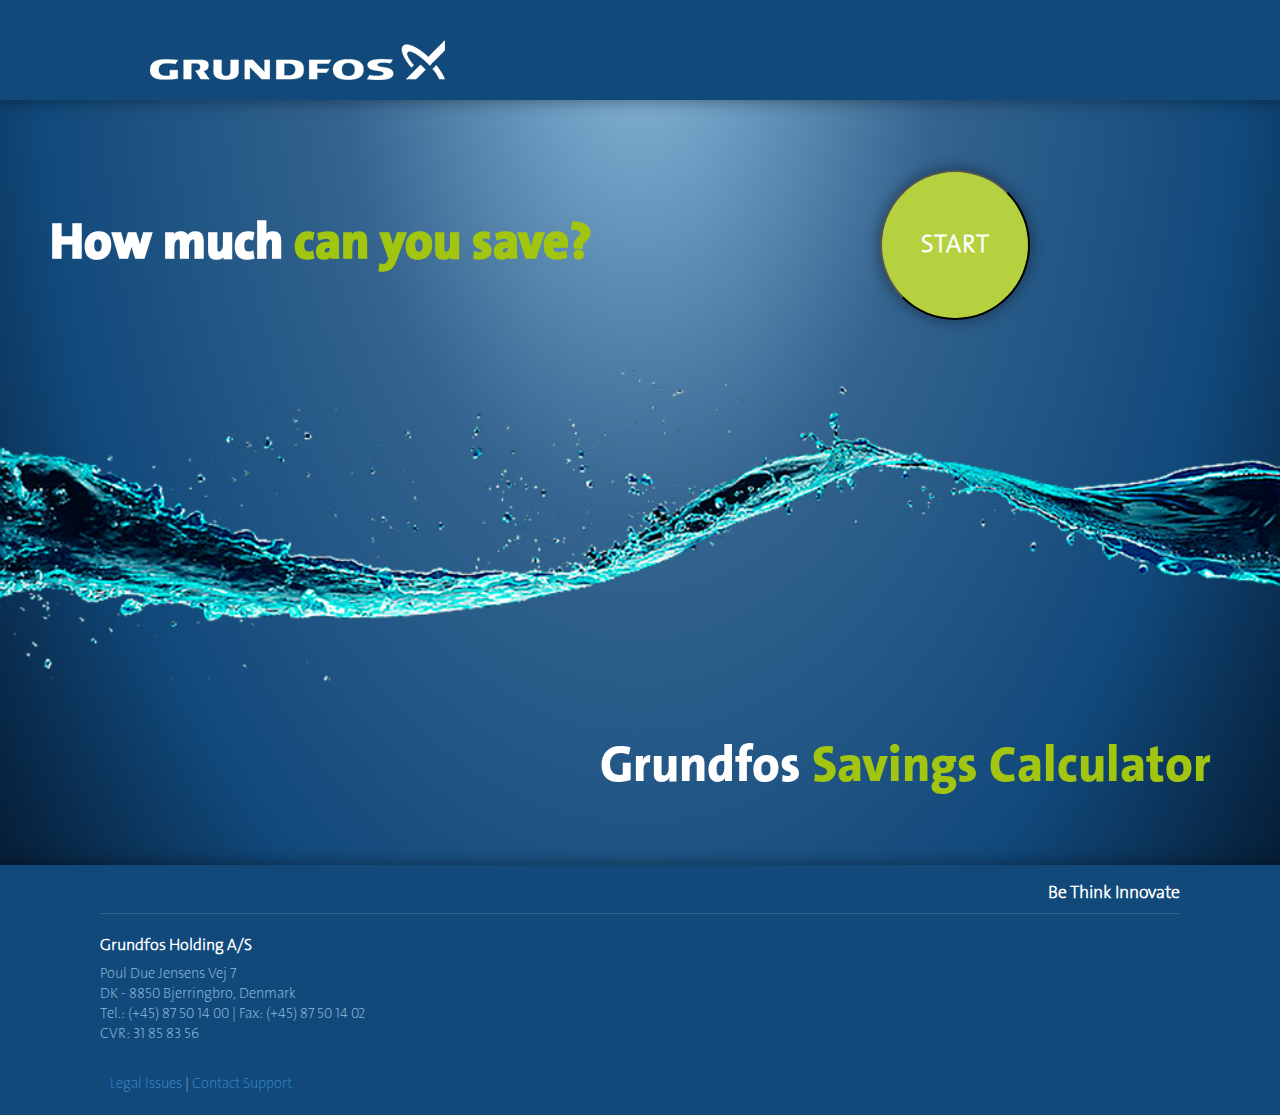
<file: startpage.html>
<!DOCTYPE html>
<html lang="da">
    <head>
        <title>Grundfos Savings Calculator</title>
        <meta name="description" content="">
        <meta charset="UTF-8">
        <meta name="viewport" content="width=device-width, initial-scale=1">
        <link rel="stylesheet" type="text/css" href="style/style.css">
    </head>

    <body>
        <header>
            <div class="widthwrapper">
                <a href="http://www.grundfos.com/"><img src="img/logo.png" id="desklogo"></a>
            </div>
        </header>

        <main>
            <div class="container">
                <h1 id="landingh1">How much <span class="highlight"> can you save?</span> </h1>
                <a href="index.php"><button type="button" class="startbutton">START</button></a>
                <img src="img/attencion.png">
                <p class="psave"> Grundfos <span class="highlight"> Savings Calculator</span> </p>

            </div>
        </main>
        <footer>
            <div class="widthwrapper">
                <h3>Be Think Innovate</h3>
                <div class="line"></div>
                <h4>Grundfos Holding A/S</h4>
                <ul>
                    <li>Poul Due Jensens Vej 7</li>
                    <li>DK - 8850 Bjerringbro, Denmark</li>
                    <li>Tel.: (+45) 87 50 14 00 | Fax: (+45) 87 50 14 02</li>
                    <li>CVR: 31 85 83 56</li>
                </ul>
                <ul id="legal">
                    <li><a href="http://www.grundfos.com/navfooter/legal-issues.html">Legal Issues</a></li>
                    <li>|</li>
                    <li><a href="http://www.grundfos.com/nav/contact.html">Contact Support</a></li>
                </ul>

            </div>
        </footer>       
    </body>
</html>
</file>
<file: style/style.css>
/* reset */
* {
    margin: 0;
    padding: 0;
}

/* font */

@font-face {
    font-family: 'grundfosP';
    src: url('font/GrundfosTheSansV2OT-2XL.otf');
}
@font-face {
    font-family: 'grundfosBold';
    src: url('font/GrundfosTheSansV2OT-8XB.otf');
}


/* header */

header {
    height: 100px; 
    background: #11497b;
    box-shadow: 0 0 15px 1px rgba(0, 0, 0, 0.4);

}

.widthwrapper {
    max-width: 1080px;
    width: 100%;
    margin: auto;
}

#desklogo {
    margin-top: 40px;
    margin-left: 50px;

}


/* body */

body {
    overflow-x: hidden;
    background: radial-gradient(at top,#8cbbdd,#34648f,#11497b,#000916);

}

/* startpage-styling */

#landingh1 {
    max-width: 600px;
    font-family: 'grundfosBold';
    font-size: 50px;
    margin-top: 30px;
    margin-left: 50px;
    color: white;  
    display: inline-block  
}

.psave{
    margin-left: 600px;
    padding-bottom: 30px;
    font-family: 'grundfosBold';
    font-size: 50px;
    color: white;
}

.highlight{
    color: #a2c510; 
}

.container{
    width: 100%;
    padding-top: 70px;
    padding-bottom: 30px;
}

.container img{
    width: 100%;
    padding-top: 50px;
    padding-bottom: 50px;
}

.container a{
    text-decoration: none;
}

.startbutton{
    width: 150px;
    height: 150px;
    float:right;
    margin-right: 250px;
    background: #b5d140;
    font-weight: bold;
    color: white;
    cursor: pointer;
    border-radius: 50%;
    font-family: 'grundfosP';
    font-size: 25px;
    letter-spacing: 1px;
    box-shadow: 0 0 15px 1px rgba(0, 0, 0, 0.4);
}

.psave{
    margin-left: 600px;
    padding-bottom: 30px;
    font-family: 'grundfosBold';
    font-size: 50px;
    color: white;
}

.highlight{
    color: #a2c510; 
}

.container{
    width: 100%;
    padding-top: 70px;
    padding-bottom: 30px;
}

.container img{
    width: 100%;
    padding-top: 50px;
    padding-bottom: 50px;
}

.container a{
    text-decoration: none;
}

.startbutton{
    width: 150px;
    height: 150px;
    float:right;
    margin-right: 250px;
    background: #b5d140;
    font-weight: bold;
    color: white;
    cursor: pointer;
    border-radius: 50%;
    font-family: 'grundfosP';
    font-size: 25px;
    letter-spacing: 1px;
    box-shadow: 0 0 15px 1px rgba(0, 0, 0, 0.4);
}


.startbutton:hover{
    background: #a2c510;
}

/* input form (http://codepen.io/anon/pen/apaYZR)*/

/*form styles*/
#msform {
    width: 80%;
    margin: auto;
    margin-top: 80px;
    margin-bottom: 160px;
    text-align: center;
    position: relative;
}
#msform fieldset {
    background: white;
    border: 0 none;
    border-radius: 3px;
    box-shadow: 0 0 15px 1px rgba(0, 0, 0, 0.4);
    padding: 20px 30px;
    box-sizing: border-box;
    width: 80%;
    margin: 0 10%;
    min-height: 500px;

    /*stacking fieldsets above each other*/
    position: relative;
}
/*Hide all except first fieldset*/
#msform fieldset:not(:first-of-type) {
    display: none;
}

/*buttons*/
#msform .action-button {
    width: 130px;
    background: #3386c3;
    font-weight: bold;
    color: white;
    border: 0 none;
    border-radius: 1px;
    cursor: pointer;
    padding: 7px 5px;
    margin: 10px 5px;
    position: relative;
    z-index: 2;
}

.buttondisable {
    position: absolute;
    bottom:0;
    right: 0;
    width: 50%;
    height: 100px;
    z-index: 3;
}

.disabled {
    background: #747474 !important;
}


#msform .action-button:hover, #msform .action-button:focus {
    background: #0068b4;
}



/*progressbar*/
#progressbar {
    margin-bottom: 30px;
    overflow: hidden;
    /*CSS counters to number the steps*/
    counter-reset: step;
}
#progressbar li {
    list-style-type: none;
    color: white;
    text-transform: uppercase;
    font-size: 13px;
    width: 20%;
    float: left;
    position: relative;
    font-family: grundfosP;

}
#progressbar li:before {
    content: counter(step);
    counter-increment: step;
    width: 40px;
    line-height: 40px;
    display: block;
    font-size: 15px;
    font-weight: bold;
    color: #333;
    background: white;
    border-radius: 40px;
    margin: 5px auto 5px auto;


}
/*progressbar connectors*/
#progressbar li:after {
    content: '';
    width: 100%;
    height: 5px;
    background: white;
    position: absolute;
    left: -50%;
    top: 17px;
    z-index: -1; /*put it behind the numbers*/
    margin-top: 5px;

}
#progressbar li:first-child:after {
    /*connector not needed before the first step*/
    content: none; 
}
/*marking active/completed steps green*/
/*The number of the step and the connector before it = green*/
#progressbar li.active:before,  #progressbar li.active:after{
    background: #a2c510;
    color: white;
}


/* input fields */

.fieldsetwrapper {
    text-align: left;
    min-height: 420px;
    display: block;
}
.inputwrapper {
    width: 42%;
    margin-left: 2%;
    padding-top: 50px;
    display: inline-block;
}



.inputwrapper > input, input {
    height: 40px;
    margin-top: 8px;
    margin-bottom: 15px ;
    outline: none;
    border-radius: 0px ;
    font-size: 16px ;
    font-family: grundfosP;
    background-color: #f2f2f2;
    color: #b7b6b6;

    padding: 15px;
    border: 1px solid #ccc;


    width: 100%;
    box-sizing: border-box;
    color: #2C3E50;

}

#techinput > input {
    width:95%;
    display: inline-block;
}

.inputwrapper > input:focus {
    border-color: #727272 ;
}

.inputwrapper select {
    width: 100%;
    height: 40px;
    margin-top: 5px;
    margin-bottom: 15px;
    outline: none;
    border-radius: 0px;
    padding-left: 10px;
    font-size: 16px;
    font-family: grundfosP;
    background-color: #f2f2f2;
    color: #777;
}

.inputwrapper select:focus {
    border-color: #727272 ;
}

#pumpusage {
    margin-top: 8px;
    min-height: 110px;
    max-height: 150px !important;
    outline: none;
    border-radius: 0px;
    font-size: 14px;
    font-family: grundfosP;
    background-color: #f2f2f2;

    color: #b7b6b6;
    resize: vertical;
    width: 93.5%;
    padding: 3%;
}
#pumpusage:focus {
    border-color: #727272 ;
    color: #727272;
}
#pumplocationoption {
    display: none;
}
.inputwrapper > label {
    font-family: grundfosP;
    font-size: 1em;
}




/* visual guide */

.guidewrapper {
    position: relative;
    display: none;
    width: 44%;
    height: 100%;
    float:right;
    margin-right: 4%;
    margin-top: 5%;


}

.guidewrapper img {
    position: absolute;
    top: 0;
    left: 0;

    border: none;
    outline: none;
    width: 100%;
    height: 340px;
    z-index: 3;
}

.productimg {
    display:none;
}

.productimg[src] {
    display: block;
    z-index: 2;
}
#inputidimg{
    z-index: 1;
}


/* customerform */

#customerform {
    width:76%;
    margin: 0 10%;
    padding-top: 15px;
    padding-bottom: 20px;
    padding-left: 2%;
    padding-right: 2%;
    margin-top: -326px;
    background: #fff;
    position: relative;
    z-index: -1;
    border: 0 none;
    border-radius: 3px;
    box-shadow: 0 0 15px 1px rgba(0, 0, 0, 0.4);



    transition: all 1s ease-in-out;

    display: none;
}

#customerform.display {
    display: block;
}

#customerform.animation {
    margin-left: 92%;
}

#customerform.animationz {
    z-index: 10;
}




#customerform input {
    display: inline-block;
    width:47.7%;
    margin: 1%;
}

#customerform h4 {
    width:90%;
    margin: auto;
    padding: 15px;
    font-size: 1.5em;
    font-family: grundfosP;
}

.greenbutton {
    background-color: #6eb556 !important;
}
.greenbutton:hover, .greenbutton:active {
    background: #4aa22c !important;
}

/* errors */

.errordiv {
    position: relative;

}
.errordiv > div {
    background: #e24343;
    position: absolute;
    right: -8px;
    top: -28px;
    z-index: 4;
    padding: 8px;
    font-family: grundfosP;
    box-shadow: -3px 3px 8px #434343;
    display: none;
}

.errordiv > div > div {
    position: absolute;
    right: 4px;
    bottom: -10px;
    height: 20px;
    width: 20px;
    background: #e24343;
    z-index: -1;
    transform: rotate(45deg);
}


.errordiv > label {
    font-family: grundfosP;
    font-size: 1em;
    position: relative;
    z-index: 2;
}

.errordiv > span {
    position: absolute;
    top:38px;
    right: -10px;
    font-family: grundfosP;
    width: 1%;
}

#successmessage {
    position: fixed;
    bottom: 0;
    right: -370px;
    height: 100px;
    width: 370px;
    background: #4aa22c;
    border-top-left-radius: 10px;
    box-shadow: 0 5px 15px #222;
    transition: all 1s ease-in-out;
    z-index: 1000;
}

.displaysuccess {
    right: 0 !important;
}

#successmessage > p {
    font-size: 1.2em;
    font-family: grundfosP;
    padding: 20px;
    line-height: 30px;
    width: 65%;
    margin: 0;
    display: inline-block;
    color: white;
}
#successmessage > img {
    display: inline-block;
    width: 12%;
    height: auto;
}

/* radiobuttons */

h3{
    font-family: grundfosP;
    text-align: center;
    margin-top: 10px;
}

.alpha2{
    display: inline-block;
    font-family: grundfosP;
    font-size: 14px;
    color: white;
    vertical-align: text-top;
    background: #11497b;
    border-radius: 5px;
    width: 32%;
    min-height: 460px;
    margin-left: 0;
    cursor:pointer;
}    

.alpha2 li{
    line-height: 18px;
    padding-bottom: 10px;
}

.alpha2 ul{
    padding-left: 9%;
    padding-right: 4%;
    padding-bottom: 15px;
}


.alpha2 > input{ /* HIDE RADIO */
    visibility: hidden; /* Makes input not-clickable */
    position: absolute; /* Remove input from document flow */
}
.alpha2 > input + img{ /* IMAGE STYLES */
    border:2px solid transparent;
    width: 90%;
    height: 200px;
    border-radius: 5px;
    margin-left: 5%;
    margin-top: 10px;
    transition: all 0.2s;
}
.alpha2 > input:checked + img{ /* (RADIO CHECKED) IMAGE STYLES */
    border:2px solid #6eb556;
    transform: scale(1.05);
}

.alpha3{
    display: inline-block;
    font-family: grundfosP;
    font-size: 14px;
    color: white;
    display: inline-block;
    background: #11497b;
    border-radius: 5px;
    vertical-align: text-top;
    width:32%;
    min-height: 460px;
    margin-left: 1%;
    margin-right: 1%;
    cursor:pointer;
}

.alpha3 li{
    line-height: 18px;
    padding-bottom: 10px;
}


.alpha3 ul{
    padding-left: 9%;
    padding-right: 4%;
    padding-bottom: 15px;
}

.alpha3 > input{ /* HIDE RADIO */
    visibility: hidden; /* Makes input not-clickable */
    position: absolute; /* Remove input from document flow */
}
.alpha3 > input + img{ /* IMAGE STYLES */

    border:2px solid transparent;
    width: 90%;
    height: 200px;
    border-radius: 5px;
    border-radius: 5px;
    margin-left: 5%;
    margin-top: 10px;
    transition: all 0.2s;
}
.alpha3 > input:checked + img{ /* (RADIO CHECKED) IMAGE STYLES */
    border:2px solid #6eb556;
    transform: scale(1.05);
}

.magna3{
    display: inline-block;
    font-family: grundfosP;
    font-size: 14px;
    color: white;
    background: #11497b;
    border-radius: 5px;
    vertical-align: text-top;
    width:32%;
    min-height: 460px;
    margin-right: 0;
    cursor:pointer;
}

.magna3 li{
    line-height: 18px;
    padding-bottom: 10px;
}

.magna3 ul{
    padding-left: 9%;
    padding-right: 4%;
    padding-bottom: 15px;
}

.magna3 > input{ /* HIDE RADIO */
    visibility: hidden; /* Makes input not-clickable */
    position: absolute; /* Remove input from document flow */
}

.magna3 > input + img{ /* IMAGE STYLES */
    cursor:pointer;
    border:2px solid transparent;
    width: 90%;
    height: 200px;
    border-radius: 5px;
    margin-left: 5%;
    margin-top: 10px;
    transition: all 0.2s;
}

.magna3 > input:checked + img{ /* (RADIO CHECKED) IMAGE STYLES */
    border:2px solid #6eb556;
    transform: scale(1.05);
}

h1{
    font-family: grundfosBold;
    text-align: center;
    padding-top: 15px;
    padding-bottom: 15px;
    font-size: 2.3em;
    color:  #11497b;
}

h2{
    font-family: grundfosP;
    text-align: center;
    padding-top: 10px;
    padding-bottom: 20px;
    padding-left: 5%;
    padding-right: 5%;
    line-height: 1.4em;
}

#radiofield {
    margin-bottom: 30px;
}

#widerfieldset {
    width: 90%;
    margin: 5% 0;
}

/* chart display */

.chartbar {
    position:relative;
    display:block;
    margin-bottom:15px;
    margin-top: 40px;
    width:100%;
    background:#d8d8d8;
    height:80px;
    border-radius:3px;
    -moz-border-radius:3px;
    -webkit-border-radius:3px;
    -webkit-transition:0.4s linear;
    -moz-transition:0.4s linear;
    -ms-transition:0.4s linear;
    -o-transition:0.4s linear;
    transition:0.4s linear;
    -webkit-transition-property:width, background-color;
    -moz-transition-property:width, background-color;
    -ms-transition-property:width, background-color;
    -o-transition-property:width, background-color;
    transition-property:width, background-color;
}

.chartbar-title {
    position:absolute;
    top:0;
    left:0;
    width:110px;
    font-weight:bold;
    font-size:13px;
    color:#ffffff;
    background:#34648f;
    -webkit-border-top-left-radius:3px;
    -webkit-border-bottom-left-radius:4px;
    -moz-border-radius-topleft:3px;
    -moz-border-radius-bottomleft:3px;
    border-top-left-radius:3px;
    border-bottom-left-radius:3px;
}

.chartbar-title span {
    display:block;
    background:rgba(0, 0, 0, 0.1);
    padding:0 20px;
    height:80px;
    line-height:40px;
    -webkit-border-top-left-radius:3px;
    -webkit-border-bottom-left-radius:3px;
    -moz-border-radius-topleft:3px;
    -moz-border-radius-bottomleft:3px;
    border-top-left-radius:3px;
    border-bottom-left-radius:3px;
}

.chartbar-bar {
    height:80px;
    width:0px;
    background:#6eb556;
    border-radius:3px;
    -moz-border-radius:3px;
    -webkit-border-radius:3px;
}

.chart-bar-percent {
    position:absolute;
    right:10px;
    top:0;
    font-size:18px;
    height:80px;
    line-height:80px;
    font-family: grundfosBold;
    color:#414141;
}

#h2chart-bar-percent {
    font-family: grundfosBold;
    padding: 5px;
}

/* footer */

footer {
    height: 250px;
    background: #11497b;
    padding-right: 20px;
    padding-left: 20px;
    box-shadow: 0 0 15px 1px rgba(0, 0, 0, 0.4);

    transform: all 1s ease;
}

footer > div > h3 {
    padding-top: 18px;
    color: #fff;
    text-align: right;
    font-family: grundfosP;
    font-size: 1.1em;
}

.line {
    margin-left: auto;
    margin-right: auto;
    margin-top: 10px;
    border-bottom: solid #34648f 1px;
}

footer > div > h4 {
    color: #fff;
    padding-top: 22px;
    padding-bottom: 10px;
    font-family: grundfosP;
}

footer > div > ul {
    list-style: none;
    font-size: 0.9em;
    line-height: 1.4em;
    font-family: grundfosP;
}

footer > div > ul > li {
    color: #8cbbdd;
}
#legal {
    padding-top: 30px;
    padding-left: 10px;
}

#legal > li {
    display: inline-block;
}
#legal > li > a {
    display: inline-block;
    text-decoration: none;
    color: #3386c3;
}

/* mediaQ */



@media screen and (min-width:0px) and (max-width:480px) {

    header{
        height: 50px; 
    }

    #desklogo{
        height: 30px;
        width: 140px;
        margin: 10px 0 0 20px;
    }

    #progressbar{
        display: none;
    }

    #msform{
        width: 100%;
        height: 100%;
        margin: 0; 
    }

    #msform fieldset{
        width: 100%;
        height: 100%;
        margin: 0;
    }

    .inputwrapper {
        width: 100%;
        margin: 0;
        padding-top: 50px;
        display: block;
    }

    .guidewrapper{
        display: block;
        float: none;
        margin-top: 10px;
        margin-left: 70px;
    }

    .guidewrapper img {
        top: 0;
        left: 0;
        width: 100%;
        height: 100px;
    }

    #msform .action-button{
        display: inline-block; 
        width: 110px;
        background: #3386c3;
        font-weight: bold;
        color: white;
        border: 0 none;
        border-radius: 1px;
        cursor: pointer;
        padding: 7px 5px;
    }

    #customerform {
        margin-top: -526px;
    }

    #customerform input {
        display: inline-block;
        width:100%;
        margin: 2px;  
    }

    #customerform h4 {
        width:90%;
        margin: auto;
        padding: 15px;
        font-size: 18px;
        font-family: grundfosP;
        text-align: center;
    }

    #customerform .action-button{
        display: inline-block;
        width: 100px;
    }

    /* startpage */

    #landingh1 {
        max-width: 600px;
        margin: auto;
        font-family: 'grundfosBold';
        font-size: 50px;
        text-align: center;
        color: white;  
        display: block;
    }

    .psave{
        padding-bottom: 30px;
        font-family: 'grundfosBold';
        font-size: 50px;
        color: white;
        text-align: center;
        margin: auto;

    }

    .startbutton{
        float: none;
        width: 120px;
        height: 120px;
        background: #b5d140;
        font-weight: bold;
        color: white;
        cursor: pointer;
        border-radius: 50%;
        font-family: 'grundfosP';
        font-size: 20px;
        letter-spacing: 1px;
        box-shadow: 0 0 15px 1px rgba(0, 0, 0, 0.4);
        text-align: center;
        display: block;
        margin: auto;
    }
    .container a{
        margin: auto;
        text-align: center;
        display: block;
        padding-top: 30px;
    }

    .alpha2, .alpha3, .magna3 {
        width: 100%;
        margin: 10px 0;
    }


    .alpha2  > img  {
        height: auto !important;
    }

    .alpha3  > img{
        height: auto !important;
    }

    .magna3 > img {
        height: auto !important;
    }
}

@media screen and (min-width:480px) and (max-width:769px) {

    header{
        height: 70px; 
    }

    #desklogo{
        height: 30px;
        width: 160px;
        margin: 20px 0 0 20px;
    }

    .inputwrapper {
        width: 100%;
        padding-top: 50px;
        display: block;
        margin: 0;
        margin-bottom: 150px;
    }   

    #techinput {
        width:95%;
    }

    .guidewrapper{
        display: block;
        float: none;
        margin-top: 10px;
        margin-left: 105px;
    }

    .guidewrapper img {
        top: -150px;
        left: 0;
        width: auto;
        height: 150px;
    }

    #customerform {
        margin-top: -4600px;
    }

    #customerform input {
        display: inline-block;
        width:100%;
        margin: 0 0 10px 0;  
    }

    #customerform h4 {
        width:90%;
        margin: auto;
        padding: 15px;
        font-size: 18px;
        font-family: grundfosP;
        text-align: center;
    }

    #customerform .action-button{
        display: inline-block;
        width: 100px;
    }

    #msform {
        width: 100%;
        margin: auto;
        margin-top: 20px;
        margin-bottom: 160px;
        text-align: center;
        position: relative;
    }

    /* startpage */

    #landingh1 {
        max-width: 600px;
        margin: auto;
        font-family: 'grundfosBold';
        font-size: 50px;
        text-align: center;
        color: white;  
        display: block;
    }

    .psave{
        padding-bottom: 30px;
        font-family: 'grundfosBold';
        font-size: 50px;
        color: white;
        text-align: center;
        margin: auto;

    }

    .startbutton{
        float: none;
        width: 120px;
        height: 120px;
        background: #b5d140;
        font-weight: bold;
        color: white;
        cursor: pointer;
        border-radius: 50%;
        font-family: 'grundfosP';
        font-size: 20px;
        letter-spacing: 1px;
        box-shadow: 0 0 15px 1px rgba(0, 0, 0, 0.4);
        text-align: center;
        display: block;
        margin: auto;
    }
    .container a{
        margin: auto;
        text-align: center;
        display: block;
        padding-top: 30px;
    }

    .alpha2, .alpha3, .magna3 {
        width: 100%;
        margin: 10px 0;
    }


    .alpha2  > img  {
        height: auto !important;
    }

    .alpha3  > img{
        height: auto !important;
    }


    .magna3 > img {
        height: auto !important;
    }

}
</file>
